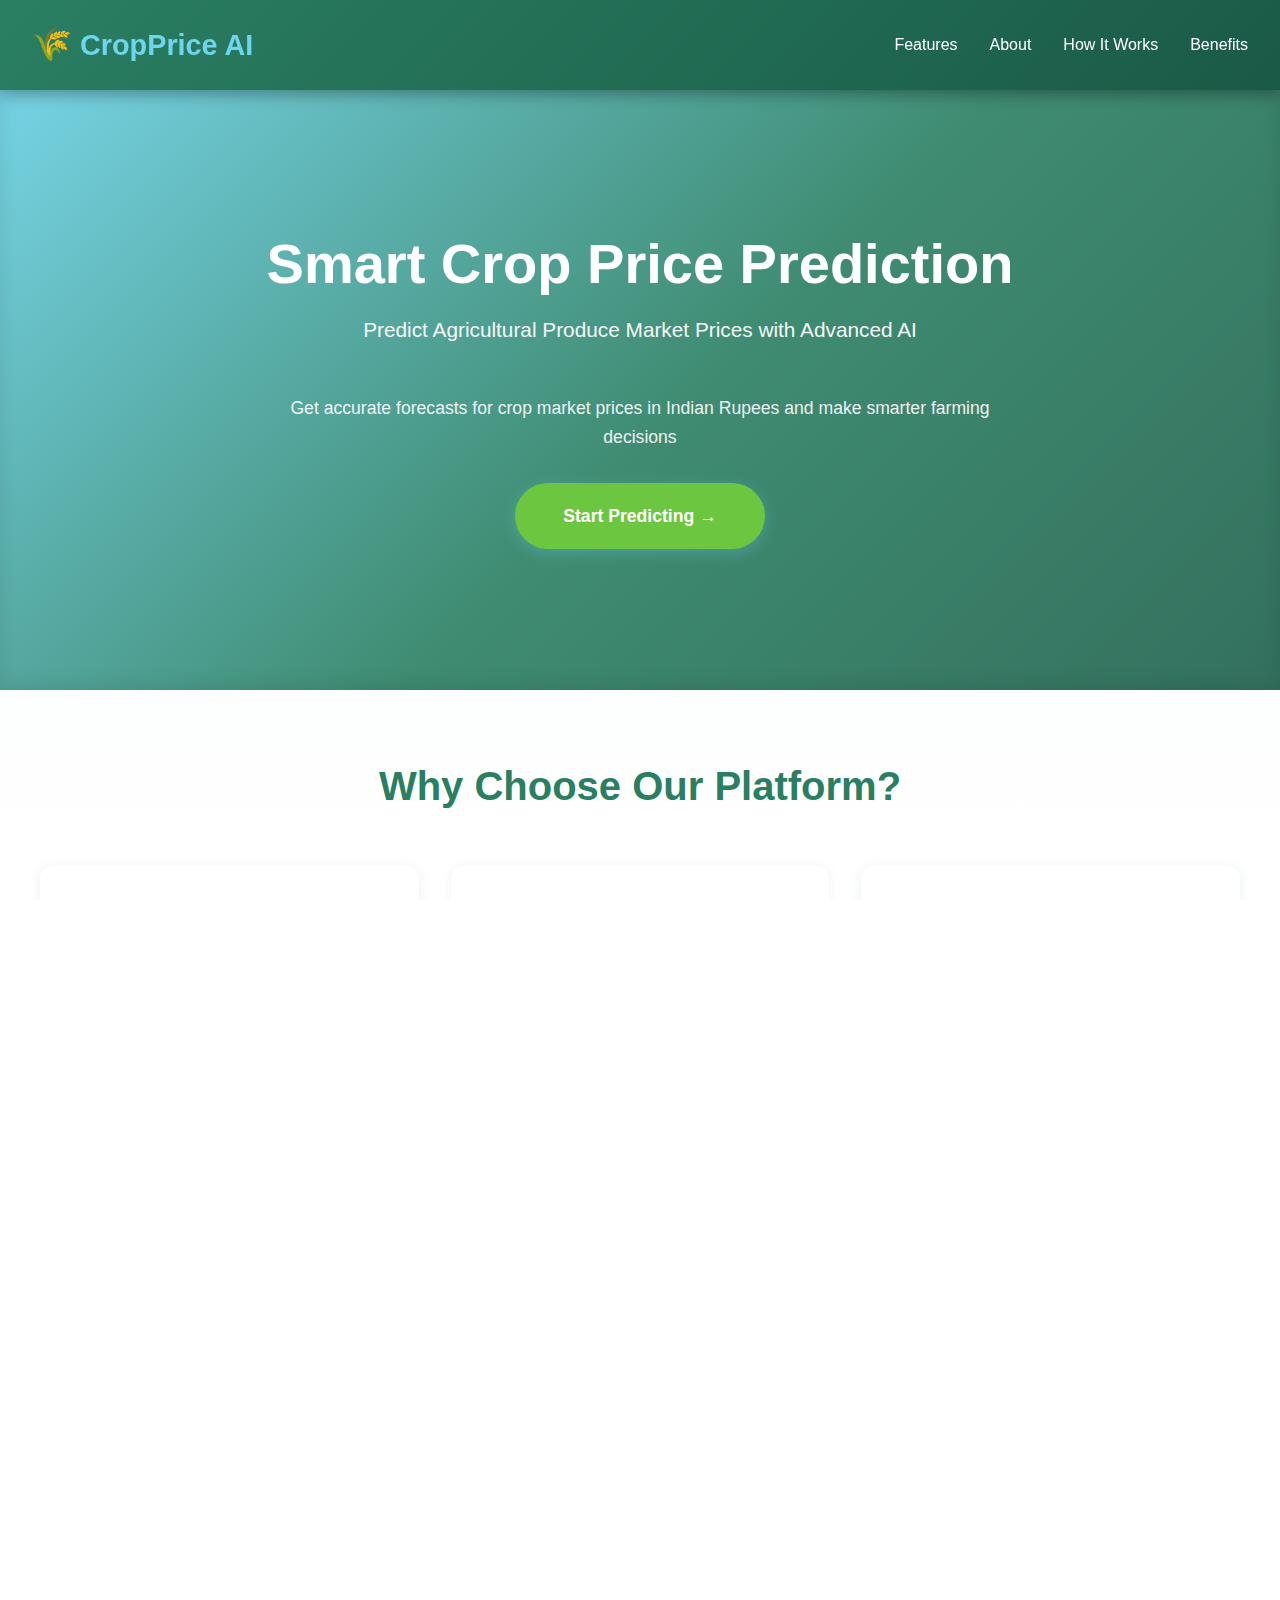
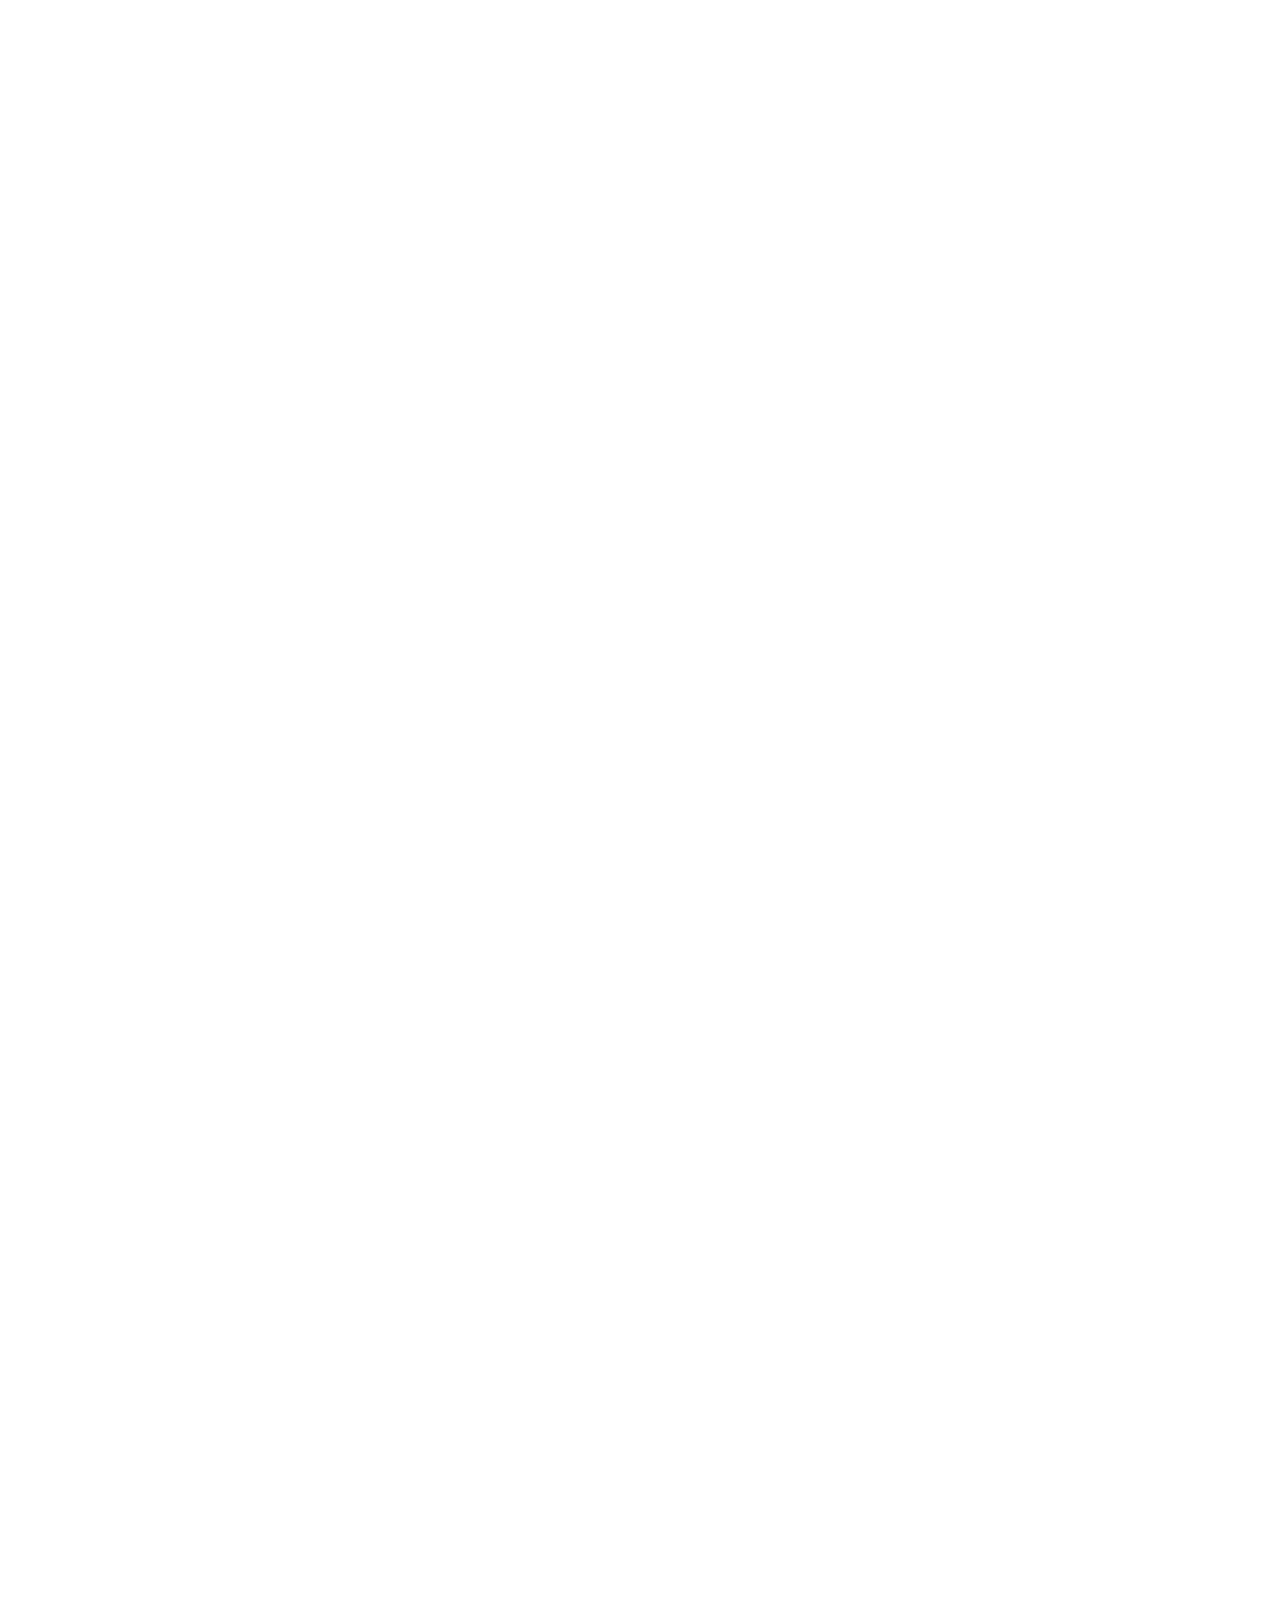
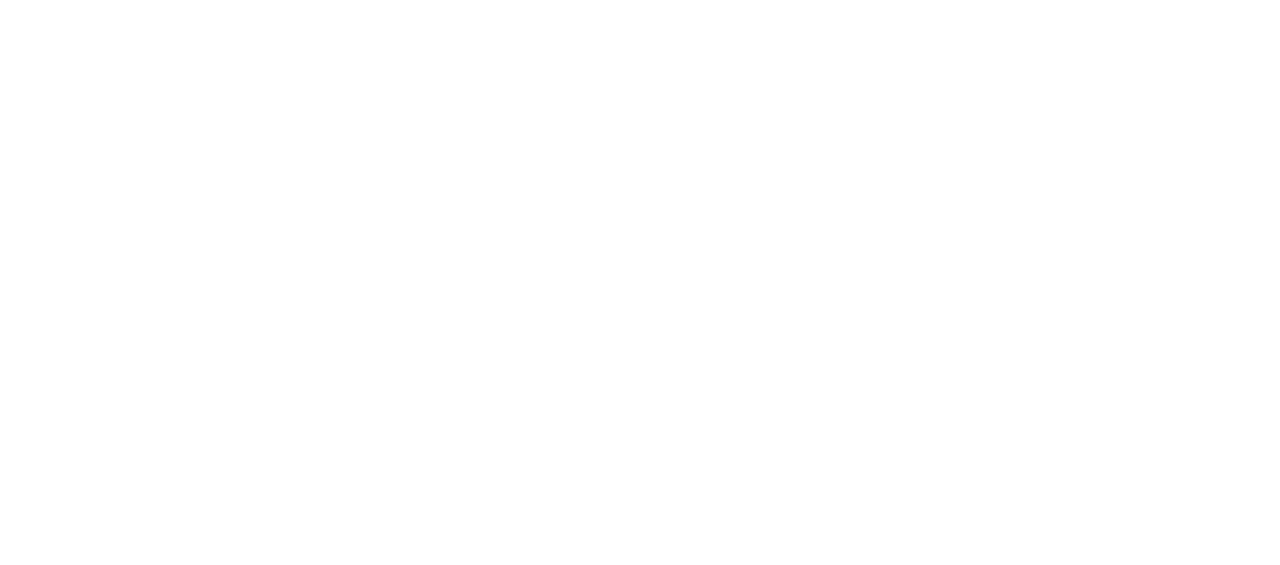
<file: templates/index.html>
<!DOCTYPE html>
<html lang="en">
<head>
    <meta charset="UTF-8">
    <meta name="viewport" content="width=device-width, initial-scale=1.0">
    <meta name="google-site-verification" content="7fRnBh920kmPAbHPuqZvC0pqH45RvOjQ9uKR7SVrNc8" />
    <title>Crop Price Prediction - Agricultural Intelligence</title>
    <link rel="icon" type="image/svg+xml" href="data:image/svg+xml,<svg xmlns='http://www.w3.org/2000/svg' viewBox='0 0 100 100'><defs><linearGradient id='grad' x1='0%' y1='0%' x2='100%' y2='100%'><stop offset='0%' style='stop-color:%236dd5ed;stop-opacity:1' /><stop offset='100%' style='stop-color:%232a7f62;stop-opacity:1' /></linearGradient></defs><rect width='100' height='100' fill='%23f0fffe'/><path d='M 50 10 Q 60 25 55 40 Q 70 35 75 50 Q 65 55 50 50 Q 35 55 25 50 Q 30 35 45 40 Q 40 25 50 10' fill='url(%23grad)' stroke='%231a5a47' stroke-width='2'/><circle cx='50' cy='65' r='12' fill='%236dd5ed'/></svg>">
    <style>
        * {
            margin: 0;
            padding: 0;
            box-sizing: border-box;
        }

        html, body {
            width: 100%;
            height: 100%;
            overflow-x: hidden;
        }

        body {
            font-family: 'Segoe UI', Tahoma, Geneva, Verdana, sans-serif;
            line-height: 1.6;
        }

        /* Navigation */
        nav {
            position: sticky;
            top: 0;
            z-index: 1000;
            background: linear-gradient(135deg, #2a7f62 0%, #1a5a47 100%);
            padding: 1.2rem 2rem;
            display: flex;
            justify-content: space-between;
            align-items: center;
            box-shadow: 0 4px 15px rgba(0, 0, 0, 0.3);
            width: 100%;
        }

        .logo {
            font-size: 1.8rem;
            font-weight: 700;
            color: #6dd5ed;
            text-decoration: none;
            display: flex;
            align-items: center;
            gap: 0.5rem;
        }

        .logo::before {
            content: "🌾";
            font-size: 2rem;
        }

        nav ul {
            list-style: none;
            display: flex;
            gap: 2rem;
        }

        nav a {
            color: white;
            text-decoration: none;
            font-weight: 500;
            transition: color 0.3s ease;
        }

        nav a:hover {
            color: #6dd5ed;
        }

        .hamburger {
            display: none;
            flex-direction: column;
            cursor: pointer;
            background: none;
            border: none;
            padding: 0.5rem;
        }

        .hamburger span {
            width: 25px;
            height: 3px;
            background: white;
            margin: 5px 0;
            border-radius: 3px;
            transition: all 0.3s ease;
        }

        .hamburger.active span:nth-child(1) {
            transform: rotate(45deg) translate(10px, 10px);
        }

        .hamburger.active span:nth-child(2) {
            opacity: 0;
        }

        .hamburger.active span:nth-child(3) {
            transform: rotate(-45deg) translate(10px, -10px);
        }

        /* Hero Section */
        .hero {
            background: linear-gradient(135deg, rgba(109, 213, 237, 0.9) 0%, rgba(42, 127, 98, 0.9) 50%, rgba(26, 90, 71, 0.9) 100%),
                        url('data:image/svg+xml,<svg xmlns="http://www.w3.org/2000/svg" viewBox="0 0 1200 600"><defs><pattern id="grid" width="40" height="40" patternUnits="userSpaceOnUse"><path d="M 40 0 L 0 0 0 40" fill="none" stroke="rgba(255,255,255,0.1)" stroke-width="1"/></pattern></defs><rect width="1200" height="600" fill="url(%23grid)"/></svg>');
            background-size: cover, 40px 40px;
            background-position: center, 0 0;
            background-attachment: fixed;
            color: white;
            padding: 8rem 2rem;
            text-align: center;
            min-height: 600px;
            display: flex;
            flex-direction: column;
            justify-content: center;
            align-items: center;
            box-shadow: inset 0 -5px 20px rgba(0, 0, 0, 0.1);
            width: 100%;
        }

        .hero h1 {
            font-size: 3.5rem;
            margin-bottom: 1rem;
            font-weight: 800;
            line-height: 1.2;
            animation: slideDown 0.8s ease-out;
        }

        .hero p {
            font-size: 1.3rem;
            margin-bottom: 2rem;
            max-width: 700px;
            opacity: 0.95;
            animation: slideUp 0.8s ease-out;
        }

        @keyframes slideDown {
            from {
                opacity: 0;
                transform: translateY(-30px);
            }
            to {
                opacity: 1;
                transform: translateY(0);
            }
        }

        @keyframes slideUp {
            from {
                opacity: 0;
                transform: translateY(30px);
            }
            to {
                opacity: 1;
                transform: translateY(0);
            }
        }

        /* CTA Button */
        .cta-button {
            background-color: hsl(100, 54.20%, 51.20%);
            color: white;
            padding: 1.2rem 3rem;
            font-size: 1.1rem;
            border: none;
            border-radius: 50px;
            cursor: pointer;
            font-weight: 600;
            transition: all 0.3s ease;
            box-shadow: 0 4px 15px rgba(107, 213, 237, 0.3);
            text-decoration: none;
            display: inline-block;
            animation: buttonAppear 1s ease-out;
        }

        .cta-button:hover {
            background-color: hsl(100, 54.20%, 41.20%);
            transform: translateY(-3px);
            box-shadow: 0 6px 20px rgba(107, 213, 237, 0.4);
        }

        .cta-button:active {
            transform: translateY(-1px);
        }

        @keyframes buttonAppear {
            from {
                opacity: 0;
                transform: scale(0.9);
            }
            to {
                opacity: 1;
                transform: scale(1);
            }
        }

        /* Features Section */
        .features {
            padding: 4rem 2rem;
            background: linear-gradient(180deg, #f8fafb 0%, #ffffff 100%);
            background-attachment: fixed;
            width: 100%;
        }

        .features-container {
            max-width: 1200px;
            margin: 0 auto;
        }

        .section-title {
            text-align: center;
            font-size: 2.5rem;
            color: #2a7f62;
            margin-bottom: 3rem;
            font-weight: 700;
        }

        .features-grid {
            display: grid;
            grid-template-columns: repeat(auto-fit, minmax(280px, 1fr));
            gap: 2rem;
        }

        .feature-card {
            background: white;
            padding: 2rem;
            border-radius: 12px;
            box-shadow: 0 2px 12px rgba(42, 127, 98, 0.1);
            transition: all 0.3s ease;
            text-align: center;
        }

        .feature-card:hover {
            transform: translateY(-5px);
            box-shadow: 0 8px 25px rgba(42, 127, 98, 0.2);
        }

        .feature-icon {
            font-size: 3rem;
            margin-bottom: 1rem;
        }

        .feature-card h3 {
            color: #2a7f62;
            margin-bottom: 1rem;
            font-size: 1.3rem;
        }

        .feature-card p {
            color: #666;
            line-height: 1.7;
        }

        /* Benefits Section */
        .benefits {
            padding: 4rem 2rem;
            background: linear-gradient(135deg, #2a7f62 0%, #1a5a47 100%),
                        url('data:image/svg+xml,<svg xmlns="http://www.w3.org/2000/svg" viewBox="0 0 1200 600"><defs><pattern id="dots" width="60" height="60" patternUnits="userSpaceOnUse"><circle cx="30" cy="30" r="3" fill="rgba(109, 213, 237, 0.15)"/></pattern></defs><rect width="1200" height="600" fill="url(%23dots)"/></svg>');
            background-size: cover, 60px 60px;
            background-attachment: fixed;
            color: white;
            width: 100%;
        }

        .benefits-container {
            max-width: 1200px;
            margin: 0 auto;
        }

        .benefits .section-title {
            color: white;
        }

        .benefits-list {
            display: grid;
            grid-template-columns: repeat(auto-fit, minmax(250px, 1fr));
            gap: 2rem;
        }

        .benefit-item {
            display: flex;
            gap: 1rem;
            align-items: flex-start;
        }

        .benefit-item::before {
            content: "✓";
            font-size: 1.5rem;
            color: #6dd5ed;
            font-weight: bold;
            flex-shrink: 0;
        }

        .benefit-item p {
            font-size: 1rem;
            opacity: 0.95;
        }

        /* How It Works */
        .how-it-works {
            padding: 4rem 2rem;
            background: linear-gradient(180deg, #f8fafb 0%, #ffffff 100%);
            background-attachment: fixed;
            width: 100%;
        }

        .how-container {
            max-width: 1200px;
            margin: 0 auto;
        }

        .steps {
            display: grid;
            grid-template-columns: repeat(auto-fit, minmax(220px, 1fr));
            gap: 2rem;
            margin-top: 2rem;
        }

        .step {
            text-align: center;
            padding: 2rem;
            background: white;
            border-radius: 12px;
            box-shadow: 0 2px 8px rgba(42, 127, 98, 0.1);
            position: relative;
        }

        .step-number {
            width: 50px;
            height: 50px;
            background: linear-gradient(135deg, #6dd5ed, #2a7f62);
            color: white;
            border-radius: 50%;
            display: flex;
            align-items: center;
            justify-content: center;
            font-size: 1.5rem;
            font-weight: bold;
            margin: 0 auto 1rem;
        }

        .step h3 {
            color: #2a7f62;
            margin-bottom: 0.5rem;
        }

        .step p {
            color: #666;
            font-size: 0.95rem;
        }

        /* About Crop Price Prediction Section */
        .about-section {
            padding: 4rem 2rem;
            background: white;
            width: 100%;
        }

        .about-container {
            max-width: 1200px;
            margin: 0 auto;
        }

        .about-title {
            text-align: center;
            font-size: 2.2rem;
            color: #2a7f62;
            margin-bottom: 2rem;
            font-weight: 700;
        }

        .about-content {
            display: grid;
            grid-template-columns: 1fr 1fr;
            gap: 3rem;
            align-items: center;
        }

        .about-text {
            line-height: 1.8;
        }

        .about-text h3 {
            color: #2a7f62;
            font-size: 1.5rem;
            margin: 1.5rem 0 0.8rem 0;
            font-weight: 600;
        }

        .about-text p {
            color: #555;
            font-size: 1rem;
            margin-bottom: 1rem;
        }

        .about-text li {
            color: #555;
            margin-left: 2rem;
            margin-bottom: 0.5rem;
        }

        .price-highlight {
            background: linear-gradient(135deg, rgba(109, 213, 237, 0.1), rgba(42, 127, 98, 0.1));
            padding: 2rem;
            border-left: 5px solid #6dd5ed;
            border-radius: 8px;
            margin: 2rem 0;
        }

        .price-highlight h4 {
            color: #2a7f62;
            margin-bottom: 1rem;
            font-size: 1.2rem;
        }

        .price-highlight p {
            color: #555;
            margin: 0.5rem 0;
        }

        .about-stats {
            display: grid;
            grid-template-columns: repeat(2, 1fr);
            gap: 2rem;
        }

        .stat-box {
            background: linear-gradient(135deg, #f8fafb, #ffffff);
            padding: 2rem;
            border-radius: 12px;
            text-align: center;
            border: 2px solid #e0e0e0;
        }

        .stat-number {
            font-size: 2.5rem;
            color: #6dd5ed;
            font-weight: 800;
            margin-bottom: 0.5rem;
        }

        .stat-label {
            color: #2a7f62;
            font-weight: 600;
            font-size: 0.95rem;
        }
        footer {
            background: linear-gradient(135deg, #1a1a1a 0%, #0d0d0d 100%);
            color: white;
            text-align: center;
            padding: 3rem 2rem;
            font-size: 0.9rem;
            width: 100%;
            border-top: 3px solid #6dd5ed;
            margin-top: 2rem;
        }

        footer p {
            opacity: 0.9;
            max-width: 1200px;
            margin: 0 auto;
        }

        /* Responsive */
        @media (max-width: 768px) {
            nav {
                flex-direction: row;
                justify-content: space-between;
                align-items: center;
                padding: 1rem;
                gap: 0;
            }

            .hamburger {
                display: flex;
            }

            nav ul {
                position: fixed;
                top: 70px;
                left: 0;
                right: 0;
                background: linear-gradient(135deg, #2a7f62 0%, #1a5a47 100%);
                flex-direction: column;
                gap: 0;
                list-style: none;
                padding: 0;
                margin: 0;
                text-align: center;
                max-height: 0;
                overflow: hidden;
                transition: max-height 0.3s ease;
                z-index: 999;
                box-shadow: 0 4px 15px rgba(0, 0, 0, 0.3);
            }

            nav ul.active {
                max-height: 300px;
            }

            nav ul li {
                border-bottom: 1px solid rgba(255, 255, 255, 0.1);
            }

            nav ul li:last-child {
                border-bottom: none;
            }

            nav ul li a {
                display: block;
                padding: 1rem;
                color: white;
                text-decoration: none;
                transition: background 0.3s ease;
            }

            nav ul li a:hover {
                background: rgba(109, 213, 237, 0.2);
                color: #6dd5ed;
            }

            .logo {
                font-size: 1.4rem;
            }

            .hero h1 {
                font-size: 2.2rem;
            }

            .hero p {
                font-size: 1.1rem;
            }

            .hero {
                padding: 5rem 1rem;
            }

            .section-title {
                font-size: 2rem;
            }

            .cta-button {
                padding: 1rem 2rem;
                font-size: 1rem;
            }

            .features, .how-it-works, .benefits {
                padding: 2rem 1rem;
            }

            .about-content {
                grid-template-columns: 1fr;
                gap: 2rem;
            }

            .about-stats {
                grid-template-columns: 1fr;
            }

            footer {
                padding: 2rem 1rem;
                font-size: 0.85rem;
            }

            .about-section {
                padding: 2rem 1rem;
            }
        }

        @media (max-width: 480px) {
            nav {
                padding: 0.8rem 1rem;
            }

            .logo {
                font-size: 1.2rem;
            }

            .logo::before {
                font-size: 1.5rem;
            }

            nav ul {
                top: 60px;
            }

            .hamburger span {
                width: 22px;
                height: 2.5px;
                margin: 4px 0;
            }

            .hero {
                padding: 3.5rem 1rem;
            }

            .hero h1 {
                font-size: 1.8rem;
            }

            .hero p {
                font-size: 0.95rem;
            }

            .section-title {
                font-size: 1.5rem;
            }

            .cta-button {
                padding: 0.8rem 1.5rem;
                font-size: 0.9rem;
            }
        }
    </style>
</head>
<body>
    <!-- Navigation -->
    <nav>
        <a href="/" class="logo">CropPrice AI</a>
        <ul id="navMenu">
            <li><a href="#features">Features</a></li>
            <li><a href="#about">About</a></li>
            <li><a href="#how">How It Works</a></li>
            <li><a href="#benefits">Benefits</a></li>
        </ul>
        <button class="hamburger" id="hamburger">
            <span></span>
            <span></span>
            <span></span>
        </button>
    </nav>

    <!-- Hero Section -->
    <section class="hero">
        <h1>Smart Crop Price Prediction</h1>
        <p>Predict Agricultural Produce Market Prices with Advanced AI</p>
        <p style="font-size: 1.1rem; margin-top: 1rem; opacity: 0.9;">Get accurate forecasts for crop market prices in Indian Rupees and make smarter farming decisions</p>
        <a href="/predict" class="cta-button">Start Predicting →</a>
    </section>

    <!-- Features Section -->
    <section id="features" class="features">
        <div class="features-container">
            <h2 class="section-title">Why Choose Our Platform?</h2>
            <div class="features-grid">
                <div class="feature-card">
                    <div class="feature-icon">🤖</div>
                    <h3>AI-Powered</h3>
                    <p>Advanced machine learning models trained on extensive agricultural data for accurate predictions.</p>
                </div>
                <div class="feature-card">
                    <div class="feature-icon">📊</div>
                    <h3>Real-Time Data</h3>
                    <p>Get predictions based on current weather, production metrics, and market conditions.</p>
                </div>
                <div class="feature-card">
                    <div class="feature-icon">⚡</div>
                    <h3>Instant Results</h3>
                    <p>Receive price predictions in seconds with a simple, intuitive interface.</p>
                </div>
                <div class="feature-card">
                    <div class="feature-icon">🌾</div>
                    <h3>Multi-Crop Support</h3>
                    <p>Support for 10+ major Indian crops across all major agricultural states.</p>
                </div>
                <div class="feature-card">
                    <div class="feature-icon">📍</div>
                    <h3>Regional Analysis</h3>
                    <p>Analyze price predictions specific to your region and crop type.</p>
                </div>
                <div class="feature-card">
                    <div class="feature-icon">💡</div>
                    <h3>Smart Insights</h3>
                    <p>Get actionable insights to optimize your farming strategy and maximize profits.</p>
                </div>
            </div>
        </div>
    </section>

    <!-- How It Works -->
    <section id="how" class="how-it-works">
        <div class="how-container">
            <h2 class="section-title">How It Works</h2>
            <div class="steps">
                <div class="step">
                    <div class="step-number">1</div>
                    <h3>Select State & Crop</h3>
                    <p>Choose your agricultural state and the crop you want to predict.</p>
                </div>
                <div class="step">
                    <div class="step-number">2</div>
                    <h3>Enter Parameters</h3>
                    <p>Input production, yield, temperature, and rainfall data.</p>
                </div>
                <div class="step">
                    <div class="step-number">3</div>
                    <h3>Get Prediction</h3>
                    <p>Receive instant price prediction in Indian Rupees.</p>
                </div>
                <div class="step">
                    <div class="step-number">4</div>
                    <h3>Make Decisions</h3>
                    <p>Use insights to plan your farming strategy and maximize returns.</p>
                </div>
            </div>
        </div>
    </section>

    <!-- About Crop Price Prediction -->
    <section class="about-section" id="about">
        <div class="about-container">
            <h2 class="about-title">What is Crop Price Prediction?</h2>
            <div class="about-content">
                <div class="about-text">
                    <h3>Understanding Agricultural Market Prices</h3>
                    <p>Crop price prediction is a sophisticated AI-powered system that forecasts the expected market price of agricultural produce in Indian Rupees (₹). It helps farmers, traders, and agricultural businesses make informed decisions about when and how to sell their crops.</p>
                    
                    <h3>Why Crop Prices Matter</h3>
                    <p>Agricultural commodity prices fluctuate based on multiple factors including:</p>
                    <ul>
                        <li><strong>Weather Conditions:</strong> Temperature and rainfall significantly impact crop quality and availability</li>
                        <li><strong>Production Volume:</strong> Total crop production affects market supply and prices</li>
                        <li><strong>Regional Demand:</strong> Different states have varying demand patterns for crops</li>
                        <li><strong>Yield Per Acre:</strong> Agricultural productivity influences market dynamics</li>
                        <li><strong>Market Seasonality:</strong> Prices vary based on harvest seasons and storage availability</li>
                    </ul>

                    <div class="price-highlight">
                        <h4>🎯 Our Solution</h4>
                        <p>We use advanced machine learning models trained on extensive historical agricultural data to predict crop prices in Indian Rupees. This enables farmers to:</p>
                        <p>✓ Plan harvest timing for maximum returns<br>
                        ✓ Make informed sales decisions<br>
                        ✓ Negotiate better with buyers<br>
                        ✓ Minimize financial risk<br>
                        ✓ Optimize crop selection</p>
                    </div>
                </div>

                <div class="about-stats">
                    <div class="stat-box">
                        <div class="stat-number">10+</div>
                        <div class="stat-label">Crops Supported</div>
                    </div>
                    <div class="stat-box">
                        <div class="stat-number">13</div>
                        <div class="stat-label">Indian States Covered</div>
                    </div>
                    <div class="stat-box">
                        <div class="stat-number">₹</div>
                        <div class="stat-label">Prices in Indian Rupees</div>
                    </div>
                    <div class="stat-box">
                        <div class="stat-number">AI</div>
                        <div class="stat-label">Advanced ML Models</div>
                    </div>
                </div>
            </div>
        </div>
    </section>


    <!-- Benefits Section -->
    <section id="benefits" class="benefits">
        <div class="benefits-container">
            <h2 class="section-title">Key Benefits</h2>
            <div class="benefits-list">
                <div class="benefit-item">
                    <p><strong>Maximize Profitability</strong> - Make informed decisions based on accurate price forecasts</p>
                </div>
                <div class="benefit-item">
                    <p><strong>Reduce Risk</strong> - Minimize losses with data-driven predictions</p>
                </div>
                <div class="benefit-item">
                    <p><strong>Save Time</strong> - Get instant predictions without complex calculations</p>
                </div>
                <div class="benefit-item">
                    <p><strong>Plan Better</strong> - Forecast prices for multiple scenarios and crops</p>
                </div>
                <div class="benefit-item">
                    <p><strong>Stay Competitive</strong> - Leverage AI technology for agricultural advantage</p>
                </div>
                <div class="benefit-item">
                    <p><strong>Easy to Use</strong> - Simple interface designed for farmers and agribusiness professionals</p>
                </div>
            </div>
        </div>
    </section>

    <!-- Footer -->
    <footer>
        <p>&copy; 2026 Crop Price Prediction Platform. Powered by Agricultural Intelligence. All rights reserved.</p>
    </footer>

    <script>
        // Hamburger menu toggle
        const hamburger = document.getElementById('hamburger');
        const navMenu = document.getElementById('navMenu');
        
        hamburger.addEventListener('click', () => {
            hamburger.classList.toggle('active');
            navMenu.classList.toggle('active');
        });

        // Close menu when a link is clicked
        navMenu.querySelectorAll('a').forEach(link => {
            link.addEventListener('click', () => {
                hamburger.classList.remove('active');
                navMenu.classList.remove('active');
            });
        });

        // Close menu when clicking outside
        document.addEventListener('click', (e) => {
            if (!e.target.closest('nav')) {
                hamburger.classList.remove('active');
                navMenu.classList.remove('active');
            }
        });

        // Smooth scroll for navigation links
        document.querySelectorAll('a[href^="#"]').forEach(anchor => {
            anchor.addEventListener('click', function(e) {
                e.preventDefault();
                const target = document.querySelector(this.getAttribute('href'));
                if (target) {
                    target.scrollIntoView({ behavior: 'smooth', block: 'start' });
                }
            });
        });
    </script>
</body>
</html>
</file>
